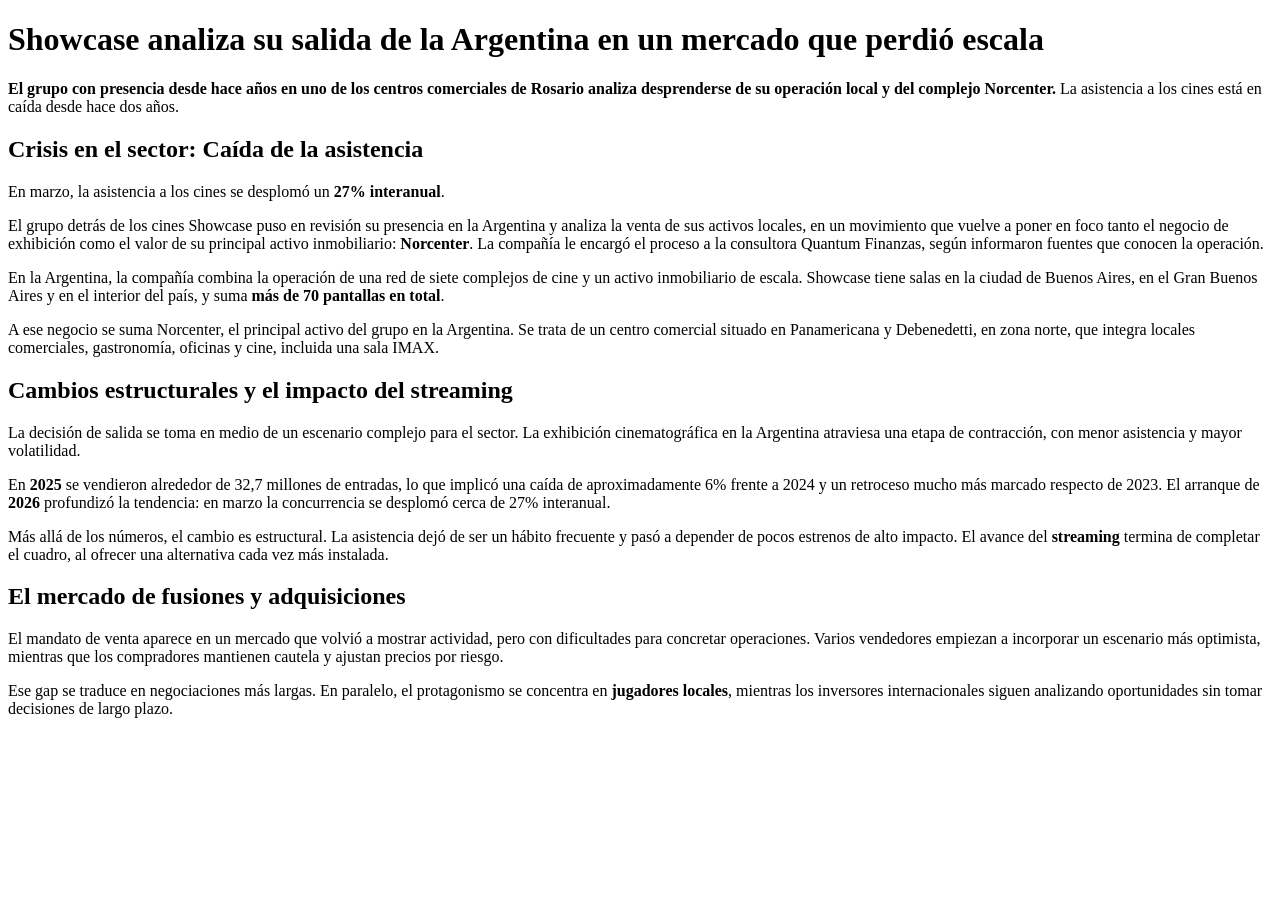
<file: index.html>
<!DOCTYPE html>
<html lang="es">
<head>
    <meta charset="UTF-8">
    <title>Noticia: Salida de Showcase de Argentina</title>
</head>
<body>

    <h1>Showcase analiza su salida de la Argentina en un mercado que perdió escala</h1>

    <p>
        <strong>El grupo con presencia desde hace años en uno de los centros comerciales de Rosario analiza desprenderse de su operación local y del complejo Norcenter.</strong> 
        La asistencia a los cines está en caída desde hace dos años.
    </p>

    <h2>Crisis en el sector: Caída de la asistencia</h2>
    
    <p>En marzo, la asistencia a los cines se desplomó un <strong>27% interanual</strong>.</p>
    
    <p>
        El grupo detrás de los cines Showcase puso en revisión su presencia en la Argentina y analiza la venta de sus activos locales, en un movimiento que vuelve a poner en foco tanto el negocio de exhibición como el valor de su principal activo inmobiliario: <strong>Norcenter</strong>. La compañía le encargó el proceso a la consultora Quantum Finanzas, según informaron fuentes que conocen la operación.
    </p>

    <p>
        En la Argentina, la compañía combina la operación de una red de siete complejos de cine y un activo inmobiliario de escala. Showcase tiene salas en la ciudad de Buenos Aires, en el Gran Buenos Aires y en el interior del país, y suma <strong>más de 70 pantallas en total</strong>.
    </p>

    <p>
        A ese negocio se suma Norcenter, el principal activo del grupo en la Argentina. Se trata de un centro comercial situado en Panamericana y Debenedetti, en zona norte, que integra locales comerciales, gastronomía, oficinas y cine, incluida una sala IMAX.
    </p>

    <h2>Cambios estructurales y el impacto del streaming</h2>

    <p>
        La decisión de salida se toma en medio de un escenario complejo para el sector. La exhibición cinematográfica en la Argentina atraviesa una etapa de contracción, con menor asistencia y mayor volatilidad.
    </p>

    <p>
        En <strong>2025</strong> se vendieron alrededor de 32,7 millones de entradas, lo que implicó una caída de aproximadamente 6% frente a 2024 y un retroceso mucho más marcado respecto de 2023. El arranque de <strong>2026</strong> profundizó la tendencia: en marzo la concurrencia se desplomó cerca de 27% interanual.
    </p>

    <p>
        Más allá de los números, el cambio es estructural. La asistencia dejó de ser un hábito frecuente y pasó a depender de pocos estrenos de alto impacto. El avance del <strong>streaming</strong> termina de completar el cuadro, al ofrecer una alternativa cada vez más instalada.
    </p>

    <h2>El mercado de fusiones y adquisiciones</h2>

    <p>
        El mandato de venta aparece en un mercado que volvió a mostrar actividad, pero con dificultades para concretar operaciones. Varios vendedores empiezan a incorporar un escenario más optimista, mientras que los compradores mantienen cautela y ajustan precios por riesgo.
    </p>

    <p>
        Ese gap se traduce en negociaciones más largas. En paralelo, el protagonismo se concentra en <strong>jugadores locales</strong>, mientras los inversores internacionales siguen analizando oportunidades sin tomar decisiones de largo plazo.
    </p>

</body>
</html>
</file>
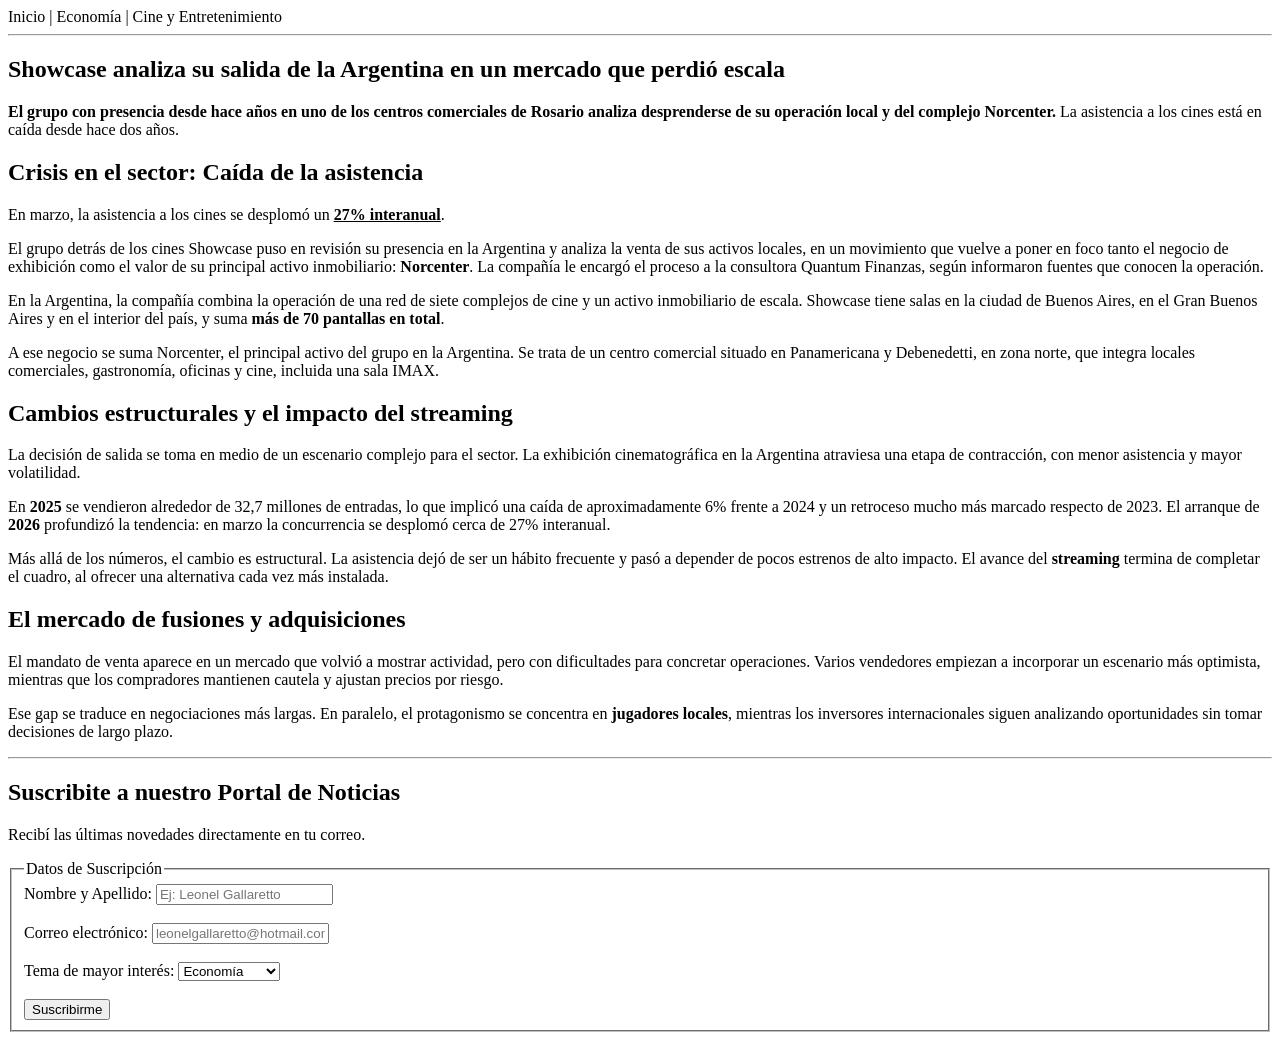
<file: Index.html>
<!DOCTYPE html>
<html lang="es">
<head>
    <meta charset="UTF-8">
    <title>Noticia: Salida de Showcase de Argentina</title>
</head>
<body>

    <nav>
        <a >Inicio</a> | 
        <a >Economía</a> | 
        <a >Cine y Entretenimiento</a>
    </nav>

    <hr>

    <article>
        <header>
            <h1>Showcase analiza su salida de la Argentina en un mercado que perdió escala</h1>
            <p>
                <strong>El grupo con presencia desde hace años en uno de los centros comerciales de Rosario analiza desprenderse de su operación local y del complejo Norcenter.</strong> 
                La asistencia a los cines está en caída desde hace dos años.
            </p>
        </header>

        <section>
            <h2>Crisis en el sector: Caída de la asistencia</h2>
            <p>En marzo, la asistencia a los cines se desplomó un <span style="text-decoration: underline;"><strong>27% interanual</strong></span>.</p>
            
            <p>
                El grupo detrás de los cines Showcase puso en revisión su presencia en la Argentina y analiza la venta de sus activos locales, en un movimiento que vuelve a poner en foco tanto el negocio de exhibición como el valor de su principal activo inmobiliario: <strong>Norcenter</strong>. La compañía le encargó el proceso a la consultora Quantum Finanzas, según informaron fuentes que conocen la operación.
            </p>
            <p>
                En la Argentina, la compañía combina la operación de una red de siete complejos de cine y un activo inmobiliario de escala. Showcase tiene salas en la ciudad de Buenos Aires, en el Gran Buenos Aires y en el interior del país, y suma <strong>más de 70 pantallas en total</strong>.
            </p>
            <p>
                A ese negocio se suma Norcenter, el principal activo del grupo en la Argentina. Se trata de un centro comercial situado en Panamericana y Debenedetti, en zona norte, que integra locales comerciales, gastronomía, oficinas y cine, incluida una sala IMAX.
            </p>
        </section>

        <section>
            <h2>Cambios estructurales y el impacto del streaming</h2>
            <p>
                La decisión de salida se toma en medio de un escenario complejo para el sector. La exhibición cinematográfica en la Argentina atraviesa una etapa de contracción, con menor asistencia y mayor volatilidad.
            </p>
            <p>
                En <strong>2025</strong> se vendieron alrededor de 32,7 millones de entradas, lo que implicó una caída de aproximadamente 6% frente a 2024 y un retroceso mucho más marcado respecto de 2023. El arranque de <strong>2026</strong> profundizó la tendencia: en marzo la concurrencia se desplomó cerca de 27% interanual.
            </p>
            <p>
                Más allá de los números, el cambio es estructural. La asistencia dejó de ser un hábito frecuente y pasó a depender de pocos estrenos de alto impacto. El avance del <strong>streaming</strong> termina de completar el cuadro, al ofrecer una alternativa cada vez más instalada.
            </p>
        </section>

        <section>
            <h2>El mercado de fusiones y adquisiciones</h2>
            <p>
                El mandato de venta aparece en un mercado que volvió a mostrar actividad, pero con dificultades para concretar operaciones. Varios vendedores empiezan a incorporar un escenario más optimista, mientras que los compradores mantienen cautela y ajustan precios por riesgo.
            </p>
            <p>
                Ese gap se traduce en negociaciones más largas. En paralelo, el protagonismo se concentra en <strong>jugadores locales</strong>, mientras los inversores internacionales siguen analizando oportunidades sin tomar decisiones de largo plazo.
            </p>
        </section>
    </article>

    <hr>

    <section id="suscripcion">
        <h2>Suscribite a nuestro Portal de Noticias</h2>
        <p>Recibí las últimas novedades directamente en tu correo.</p>
        
        <form>
            <fieldset>
                <legend>Datos de Suscripción</legend>
                
                <label for="nombre">Nombre y Apellido:</label>
                <input type="text" id="nombre" name="nombre"  placeholder="Ej: Leonel Gallaretto">
                <br><br>
                
                <label for="email">Correo electrónico:</label>
                <input type="email" id="email" name="email"  placeholder="leonelgallaretto@hotmail.com">
                <br><br>

                <label for="intereses">Tema de mayor interés:</label>
                <select id="intereses" name="intereses">
                    <option value="economia">Economía</option>
                    <option value="cine">Cine y Series</option>
                    <option value="politica">Politica</option>
                </select>
                <br><br>
                
                <button type="submit">Suscribirme</button>
            </fieldset>
        </form>
    </section>

</body>
</html>
</file>
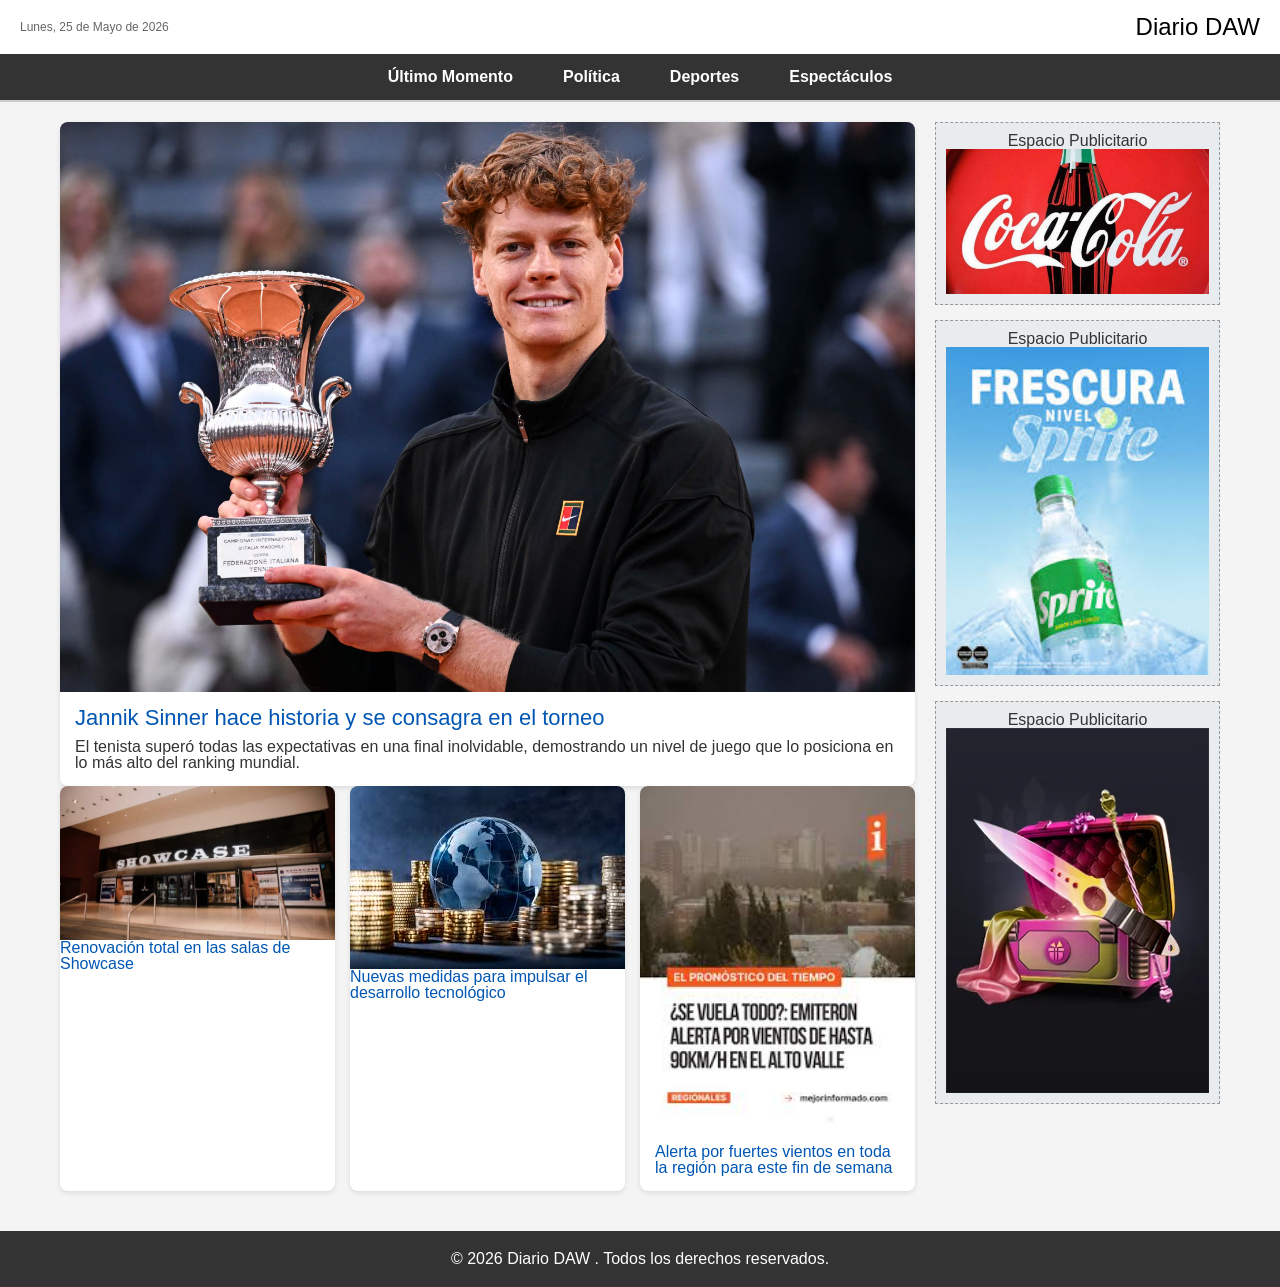
<file: tp-flexbox/index.html>
<!DOCTYPE html>
<html lang="es">
<head>
    <meta charset="UTF-8">
    <meta name="viewport" content="width=device-width, initial-scale=1.0">
    <title>Diario DAW | Portada</title>
    
    <link rel="stylesheet" href="reset.css">
    <link rel="stylesheet" href="style.css">
</head>
<body>

    <header class="cabecera-sitio">
        <div class="top-bar">
            <p class="fecha-diario">Lunes, 25 de Mayo de 2026</p>
            
            <h1 class="logo-diario">Diario DAW</h1>
            
            <span class="icono-menu">☰</span>
        </div>

        <nav class="menu-principal">
            <ul class="lista-nav">
                <li><a href="#">Último Momento</a></li>
                <li><a href="#">Política</a></li>
                <li><a href="#">Deportes</a></li>
                <li><a href="#">Espectáculos</a></li>
            </ul>
        </nav>
    </header>

    <div class="contenedor-layout">

        <main class="seccion-noticias">
            
            <article class="noticia-destacada">
                <img src="sinner.jpg" alt="Jannik Sinner levantando el trofeo" class="img-fluida">
                <div class="contenido-noticia">
                    <h2><a href="#">Jannik Sinner hace historia y se consagra en el torneo</a></h2>
                    <p>El tenista superó todas las expectativas en una final inolvidable, demostrando un nivel de juego que lo posiciona en lo más alto del ranking mundial.</p>
                </div>
            </article>

            <section class="noticias-secundarias">
                
                <article class="noticia-chica">
                    <img src="showcase.jpg" alt="Fachada de los cines Showcase" class="img-fluida">
                    <h3><a href="#">Renovación total en las salas de Showcase</a></h3>
                </article>

                <article class="noticia-chica">
                    <img src="economia.jpg" alt="Imagen genérica de economía" class="img-fluida">
                    <h3><a href="#">Nuevas medidas para impulsar el desarrollo tecnológico</a></h3>
                </article>

                <article class="noticia-chica">
                    <img src="vientos.jpg" alt="Imagen genérica de vientos fuertes" class="img-fluida">
                    <h4><a href="#">Alerta por fuertes vientos en toda la región para este fin de semana</a></h4>
                </article>

            </section>
        </main>

        <aside class="barra-publicidad">
            <div class="bloque-publicidad">
                <p>Espacio Publicitario</p>
                <img src="cocacola.jpg" alt="Publicidad" class="img-fluida">
            </div>
            <div class="bloque-publicidad">
                <p>Espacio Publicitario</p>
                <img src="sprite.jpg" alt="Publicidad" class="img-fluida">
            </div>
            <div class="bloque-publicidad">
                <p>Espacio Publicitario</p>
                <img src="keydrop.jpg" alt="Publicidad" class="img-fluida">
            </div>
            
        </aside>

    </div>

    <footer class="pie-pagina">
        <p>&copy; 2026 Diario DAW . Todos los derechos reservados.</p>
    </footer>

</body>
</html>
</file>
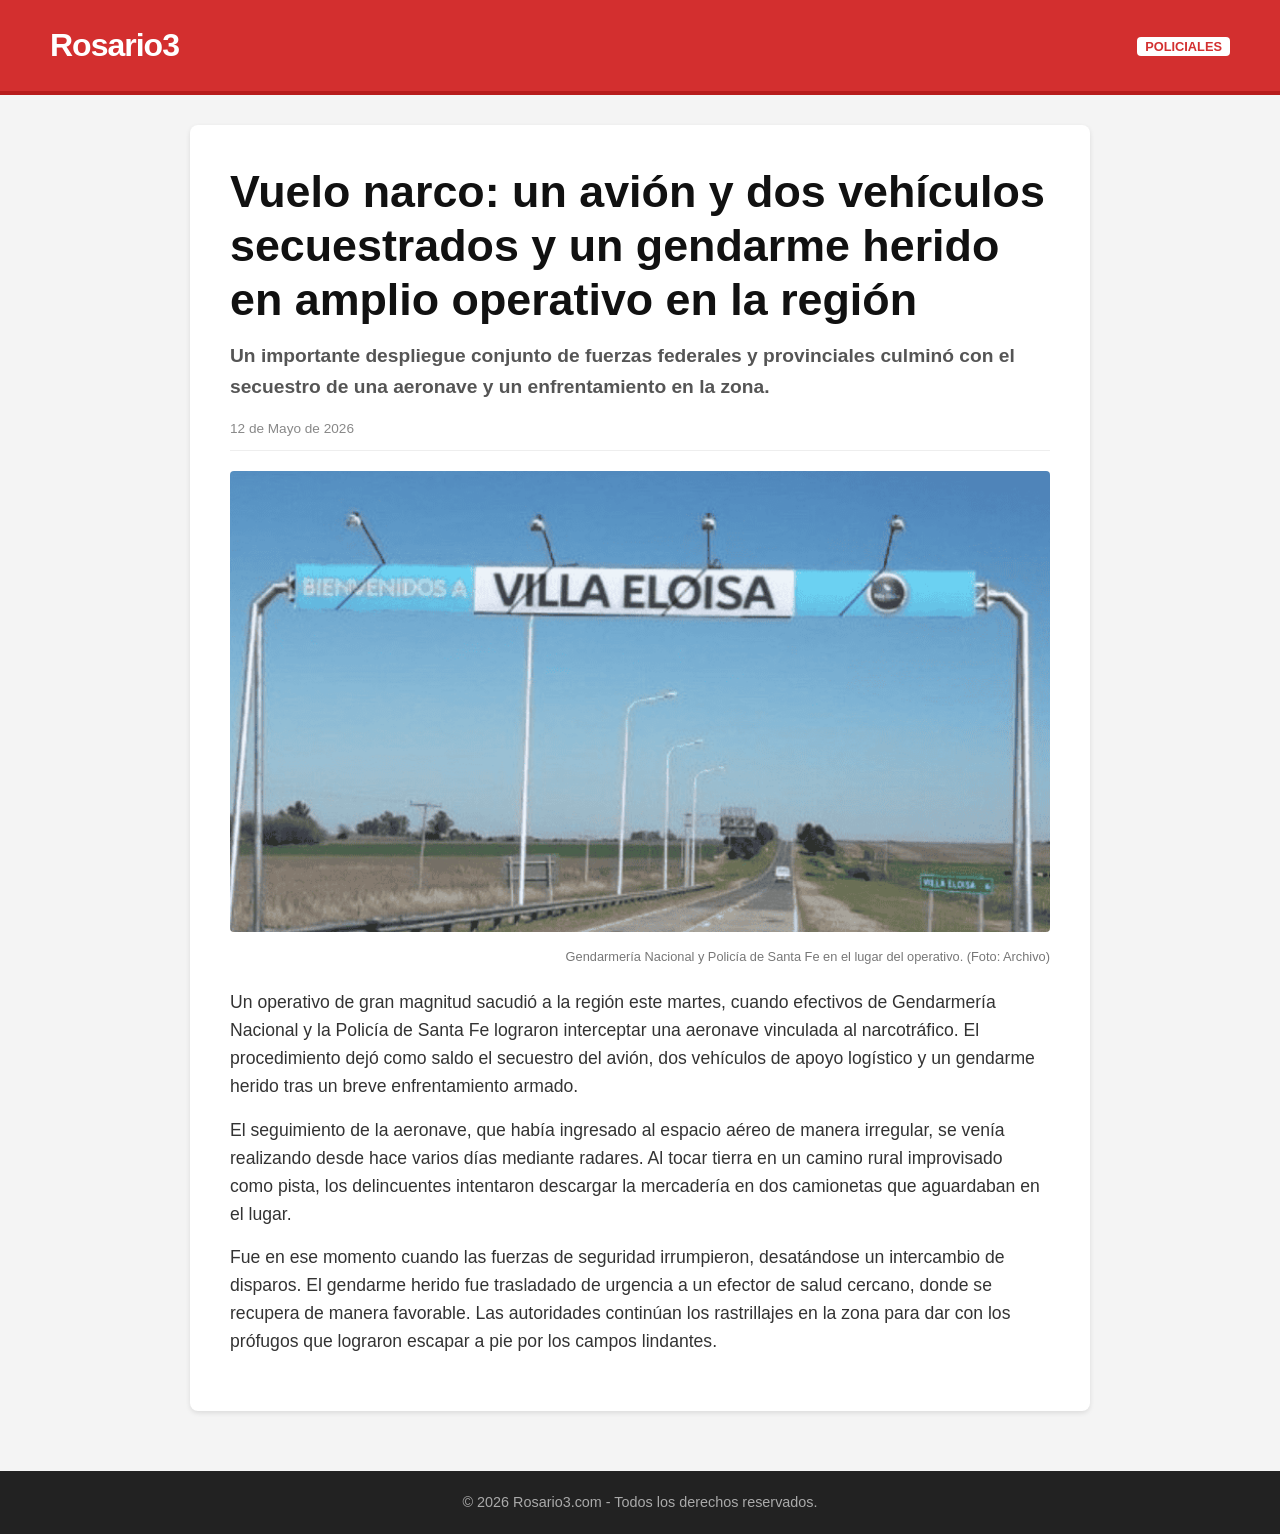
<file: NoticiaResponsive.html>
<!DOCTYPE html>
<html lang="es">
<head>
    <meta charset="UTF-8">
    <meta name="viewport" content="width=device-width, initial-scale=1.0">
    <title>Vuelo narco: un avión y vehículos secuestrados - Rosario3</title>
    <link rel="stylesheet" href="style_c5.css">
</head>
<body>

    <header id="main-header">
        <div class="logo">Rosario3</div>
        <nav class="header-nav">
            <span class="seccion">Policiales</span>
        </nav>
    </header>

    <main class="container">
        <article class="news-article">
            <header class="article-header">
                <h1>Vuelo narco: un avión y dos vehículos secuestrados y un gendarme herido en amplio operativo en la región</h1>
                <p class="lead">Un importante despliegue conjunto de fuerzas federales y provinciales culminó con el secuestro de una aeronave y un enfrentamiento en la zona.</p>
                <div class="meta-data">
                    <span class="fecha">12 de Mayo de 2026</span>
                </div>
            </header>

            <figure class="article-image">
                <img src="operativo.jpg" alt="Efectivos de seguridad custodiando el avión narco secuestrado">
                <figcaption>Gendarmería Nacional y Policía de Santa Fe en el lugar del operativo. (Foto: Archivo)</figcaption>
            </figure>

            <div class="article-content">
                <p>Un operativo de gran magnitud sacudió a la región este martes, cuando efectivos de Gendarmería Nacional y la Policía de Santa Fe lograron interceptar una aeronave vinculada al narcotráfico. El procedimiento dejó como saldo el secuestro del avión, dos vehículos de apoyo logístico y un gendarme herido tras un breve enfrentamiento armado.</p>

                <p>El seguimiento de la aeronave, que había ingresado al espacio aéreo de manera irregular, se venía realizando desde hace varios días mediante radares. Al tocar tierra en un camino rural improvisado como pista, los delincuentes intentaron descargar la mercadería en dos camionetas que aguardaban en el lugar.</p>

                <p>Fue en ese momento cuando las fuerzas de seguridad irrumpieron, desatándose un intercambio de disparos. El gendarme herido fue trasladado de urgencia a un efector de salud cercano, donde se recupera de manera favorable. Las autoridades continúan los rastrillajes en la zona para dar con los prófugos que lograron escapar a pie por los campos lindantes.</p>
            </div>
        </article>
    </main>

    <footer id="main-footer">
        <p>&copy; 2026 Rosario3.com - Todos los derechos reservados.</p>
    </footer>

</body>
</html>
</file>
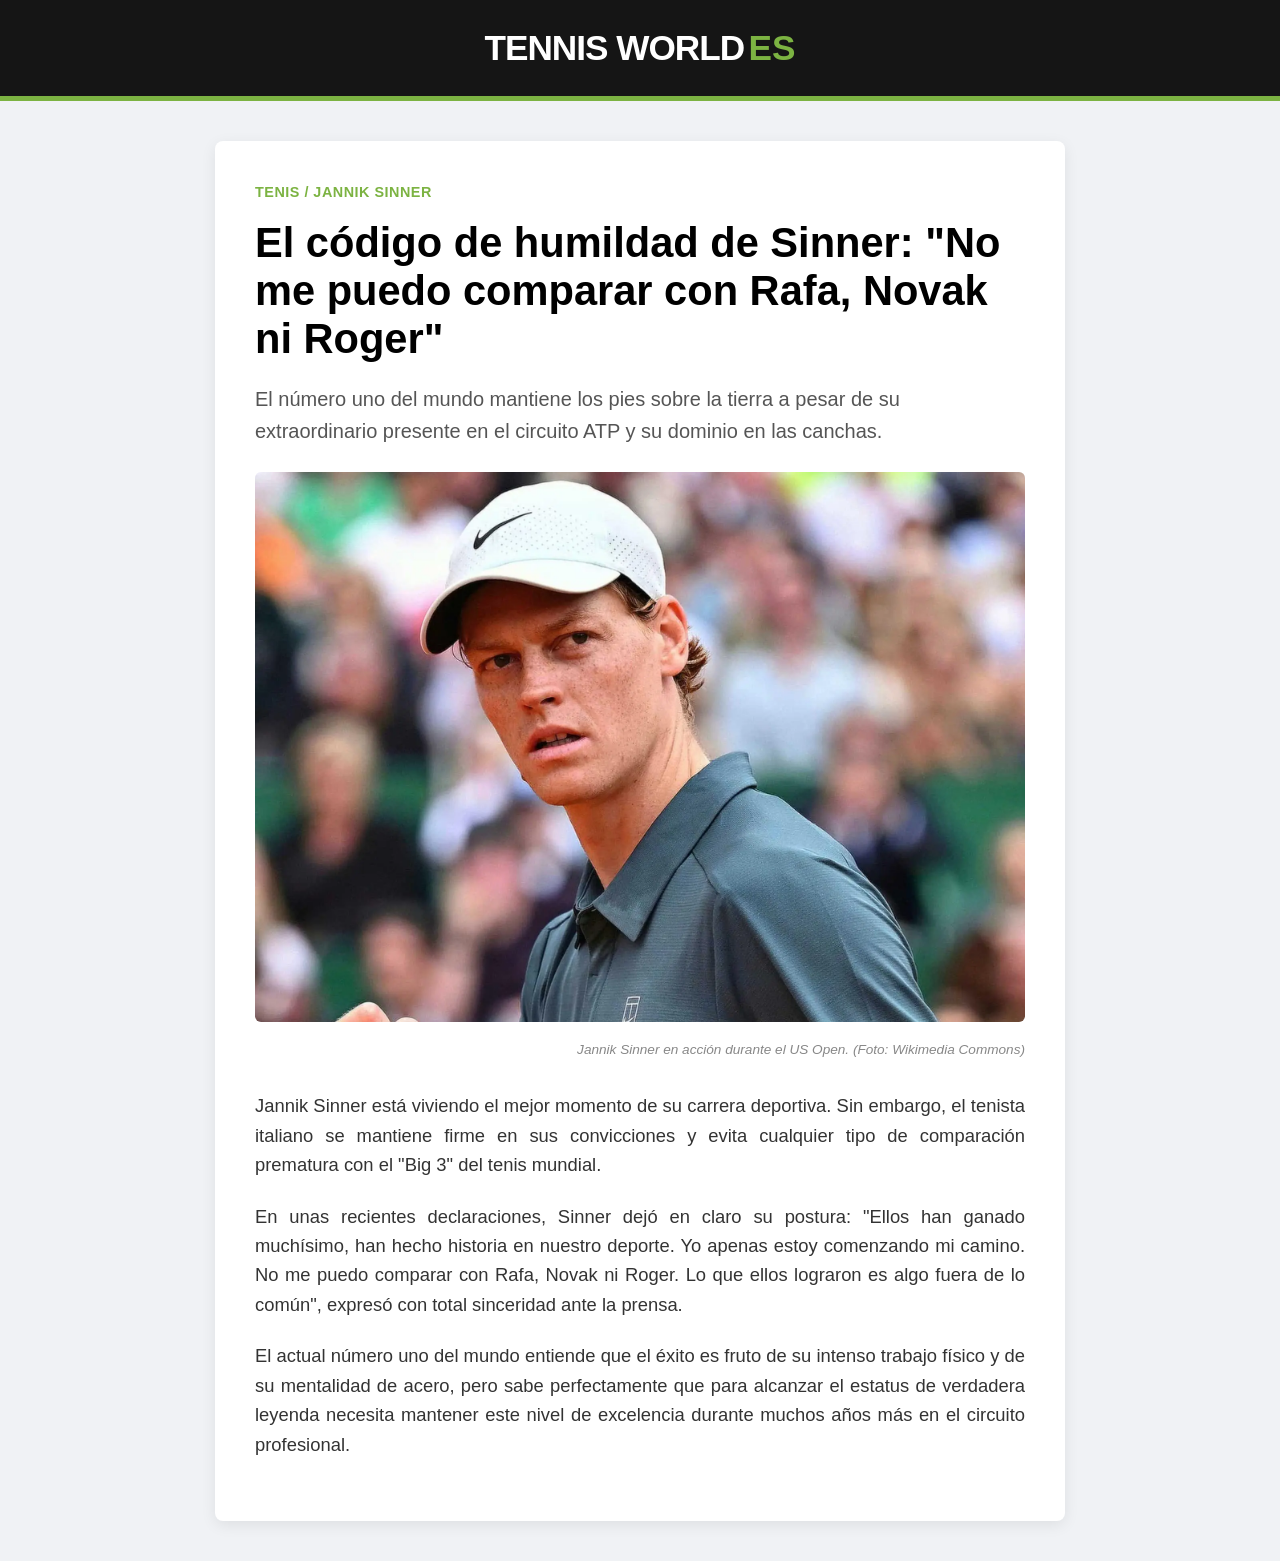
<file: NuevaNoticia.htm>
<!DOCTYPE html>
<html lang="es">
<head>
    <meta charset="UTF-8">
    <meta name="viewport" content="width=device-width, initial-scale=1.0">
    <title>El código de humildad de Sinner - Tennis World ES</title>
    <!-- Vinculación del CSS externo -->
    <link rel="stylesheet" href="style_c4.css">
</head>
<body>

    <header id="main-header">
        <div class="logo-container">
            <span class="logo-text">TENNIS WORLD</span> <span class="logo-es">ES</span>
        </div>
    </header>

    <main class="news-container">
        <article>
            <header class="article-header">
                <span class="category">Tenis / Jannik Sinner</span>
                
                <h1>El código de humildad de Sinner: "No me puedo comparar con Rafa, Novak ni Roger"</h1>
                
                <p class="lead">El número uno del mundo mantiene los pies sobre la tierra a pesar de su extraordinario presente en el circuito ATP y su dominio en las canchas.</p>
            </header>

            <figure id="main-image">
                <!-- Imagen real de Jannik Sinner alojada en Wikimedia Commons para garantizar la carga -->
                <img src="sinner.jpg" alt="Jannik Sinner golpeando de derecha durante un partido">
                <figcaption>Jannik Sinner en acción durante el US Open. (Foto: Wikimedia Commons)</figcaption>
            </figure>

            <div class="article-body">
                <p>Jannik Sinner está viviendo el mejor momento de su carrera deportiva. Sin embargo, el tenista italiano se mantiene firme en sus convicciones y evita cualquier tipo de comparación prematura con el "Big 3" del tenis mundial.</p>

                <p>En unas recientes declaraciones, Sinner dejó en claro su postura: "Ellos han ganado muchísimo, han hecho historia en nuestro deporte. Yo apenas estoy comenzando mi camino. No me puedo comparar con Rafa, Novak ni Roger. Lo que ellos lograron es algo fuera de lo común", expresó con total sinceridad ante la prensa.</p>

                <p>El actual número uno del mundo entiende que el éxito es fruto de su intenso trabajo físico y de su mentalidad de acero, pero sabe perfectamente que para alcanzar el estatus de verdadera leyenda necesita mantener este nivel de excelencia durante muchos años más en el circuito profesional.</p>
            </div>
        </article>
    </main>

</body>
</html>
</file>
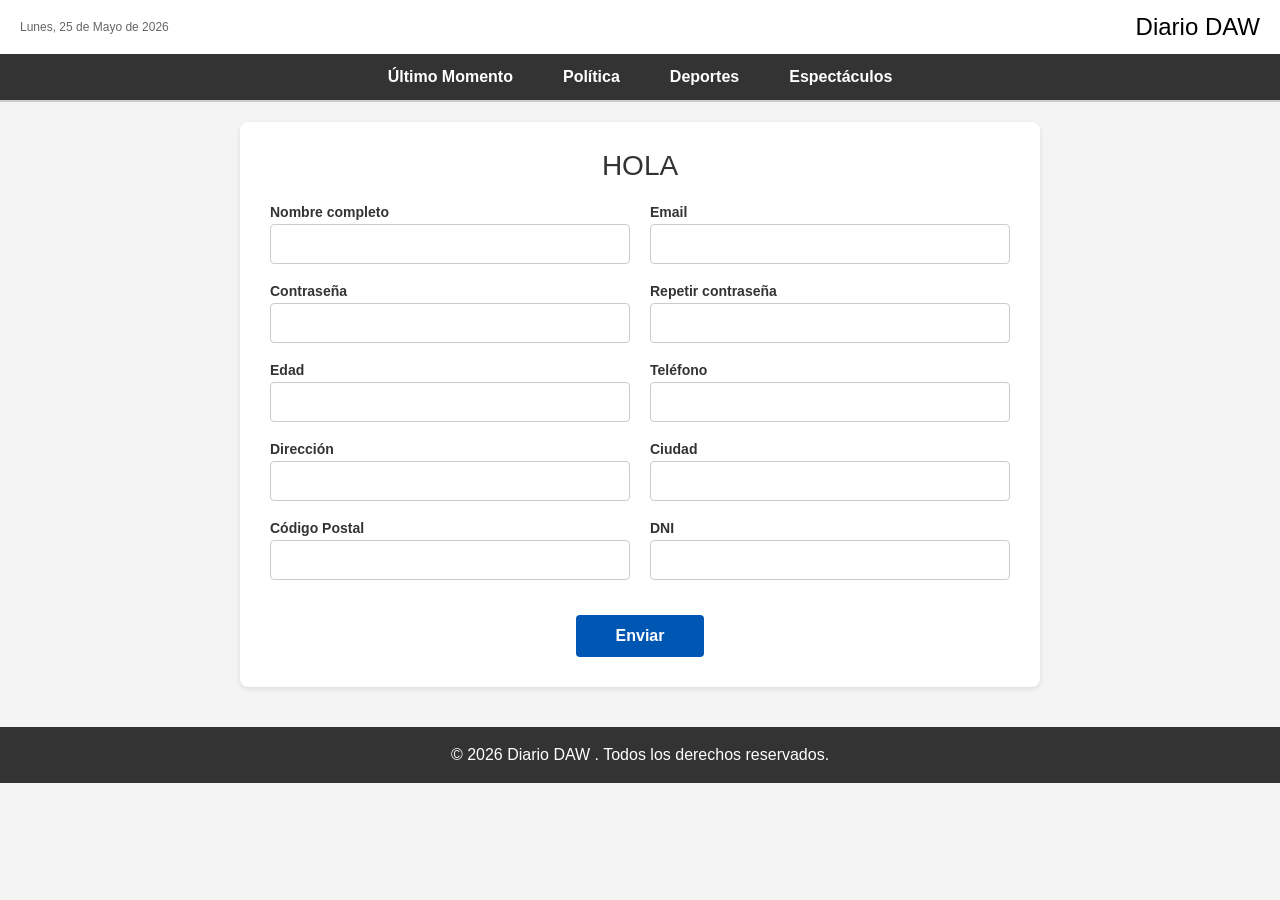
<file: actividad_09/suscripciones.html>
<!DOCTYPE html>
<html lang="es">
<head>
    <meta charset="UTF-8">
    <meta name="viewport" content="width=device-width, initial-scale=1.0">
    <title>Diario DAW | Suscripción</title>
    
    <link rel="stylesheet" href="reset.css">
    <link rel="stylesheet" href="style.css">
    
    <script src="suscripcion.js" defer></script>
</head>
<body>

    <header class="cabecera-sitio">
        <div class="top-bar">
            <p class="fecha-diario">Lunes, 25 de Mayo de 2026</p>
            <h1 class="logo-diario">Diario DAW</h1>
            <span class="icono-menu">☰</span>
        </div>
        <nav class="menu-principal">
            <ul class="lista-nav">
                <li><a href="index.html">Último Momento</a></li>
                <li><a href="#">Política</a></li>
                <li><a href="#">Deportes</a></li>
                <li><a href="#">Espectáculos</a></li>
            </ul>
        </nav>
    </header>

    <div class="contenedor-layout">
        <main class="seccion-formulario">
            
            <h2 id="titulo-hola">HOLA</h2>
            
            <form id="form-suscripcion" class="formulario-grilla">
                
                <div class="form-group">
                    <label for="nombre">Nombre completo</label>
                    <input type="text" id="nombre" name="nombre">
                    <span class="msj-error" id="error-nombre"></span>
                </div>

                <div class="form-group">
                    <label for="email">Email</label>
                    <input type="text" id="email" name="email">
                    <span class="msj-error" id="error-email"></span>
                </div>

                <div class="form-group">
                    <label for="password">Contraseña</label>
                    <input type="password" id="password" name="password">
                    <span class="msj-error" id="error-password"></span>
                </div>

                <div class="form-group">
                    <label for="repetir-password">Repetir contraseña</label>
                    <input type="password" id="repetir-password" name="repetir-password">
                    <span class="msj-error" id="error-repetir-password"></span>
                </div>

                <div class="form-group">
                    <label for="edad">Edad</label>
                    <input type="number" id="edad" name="edad">
                    <span class="msj-error" id="error-edad"></span>
                </div>

                <div class="form-group">
                    <label for="telefono">Teléfono</label>
                    <input type="text" id="telefono" name="telefono">
                    <span class="msj-error" id="error-telefono"></span>
                </div>

                <div class="form-group">
                    <label for="direccion">Dirección</label>
                    <input type="text" id="direccion" name="direccion">
                    <span class="msj-error" id="error-direccion"></span>
                </div>

                <div class="form-group">
                    <label for="ciudad">Ciudad</label>
                    <input type="text" id="ciudad" name="ciudad">
                    <span class="msj-error" id="error-ciudad"></span>
                </div>

                <div class="form-group">
                    <label for="codigo-postal">Código Postal</label>
                    <input type="text" id="codigo-postal" name="codigo-postal">
                    <span class="msj-error" id="error-codigo-postal"></span>
                </div>

                <div class="form-group">
                    <label for="dni">DNI</label>
                    <input type="text" id="dni" name="dni">
                    <span class="msj-error" id="error-dni"></span>
                </div>

                <div class="btn-contenedor">
                    <button type="submit" id="btn-enviar">Enviar</button>
                </div>

            </form>
        </main>
    </div>

    <footer class="pie-pagina">
        <p>&copy; 2026 Diario DAW . Todos los derechos reservados.</p>
    </footer>

</body>
</html>
</file>
<file: tp-flexbox/style.css>
* {
    margin: 0;
    padding: 0;
    box-sizing: border-box;
}

body {
    font-family: Arial, sans-serif;
    background-color: #f4f4f4; 
    color: #333;
}

.img-fluida {
    width: 100%;
    height: auto;
    display: block;
}

.cabecera-sitio {
    background-color: #ffffff;
    border-bottom: 2px solid #ccc;
}

.top-bar {
    display: flex;
    justify-content: space-between; 
    align-items: center;
    padding: 15px 20px;
}

.fecha-diario {
    font-size: 12px;
    color: #666;
}

.logo-diario {
    font-size: 24px;
    color: #000;
    text-align: center;
}

.icono-menu {
    font-size: 28px;
    cursor: pointer;
}


.menu-principal {
    display: none; 
}

.contenedor-layout {

    display: flex;
    flex-direction: column;
    gap: 20px;
    padding: 20px;
}


article {
    background-color: #ffffff;
    border-radius: 8px;
    overflow: hidden; 
    box-shadow: 0 2px 5px rgba(0,0,0,0.1); 
}

.contenido-noticia {
    padding: 15px;
}

.noticia-destacada h2 {
    font-size: 22px;
    margin-bottom: 10px;
}

.noticias-secundarias {
    display: flex;
    flex-direction: column; 
    gap: 15px;
}

.noticia-chica h4 {
    font-size: 16px;
    padding: 15px;
}


a {
    text-decoration: none;
    color: #0056b3;
}

.barra-publicidad {
    display: flex;
    flex-direction: column;
    gap: 15px;
}

.bloque-publicidad {
    background-color: #e9ecef;
    text-align: center;
    padding: 10px;
    border: 1px dashed #999;
}

.pie-pagina {
    background-color: #333;
    color: white;
    text-align: center;
    padding: 20px;
    margin-top: 20px;
}

/* REsponsive */

@media screen and (min-width: 768px) {
    
    .noticias-secundarias {
        flex-direction: row; 
        justify-content: space-between;
    }

    .noticia-chica {
        flex: 1; 
}
}
@media screen and (min-width: 1024px) {
    
    
    .contenedor-layout {
        flex-direction: row; 
        max-width: 1200px;
        margin: 0 auto; 
        align-items: flex-start; 
    }

    .seccion-noticias {
    
        flex: 3; 
    }

    .barra-publicidad {
        
        flex: 1; 
    }

    
    .icono-menu {
        display: none; 
    }

    
    .menu-principal {
        display: block; 
        background-color: #333;
    }

    .lista-nav {
        list-style: none;
        display: flex;
        justify-content: center;
        gap: 30px;
        padding: 15px;
    }

    .lista-nav a {
        color: white;
        font-weight: bold;
        padding: 10px;
    }

    .lista-nav a:hover {
        background-color: #555;
        border-radius: 4px;
    }
}
</file>
<file: style_c5.css>
* {
    margin: 0;
    padding: 0;
    box-sizing: border-box; 
}

body {
    font-family: 'Helvetica Neue', Helvetica, Arial, sans-serif;
    background-color: #f4f4f4;
    color: #333;
    line-height: 1.6;
}

/* Mobile */

#main-header {
    background-color: #d32f2f; 
    color: white;
    padding: 15px; 
    text-align: center;
    border-bottom: 4px solid #b71c1c; 
}

.logo {
    font-size: 2rem;
    font-weight: bold;
    letter-spacing: -1px;
}

.seccion {
    background-color: #fff;
    color: #d32f2f;
    padding: 2px 8px;
    font-size: 0.8rem;
    font-weight: bold;
    border-radius: 4px;
    text-transform: uppercase;
}

.container {
    width: 100%; 
    padding: 15px;
    margin: 0 auto; 
}

.news-article {
    background-color: #fff;
    padding: 20px;
    border-radius: 8px;
    box-shadow: 0 2px 5px rgba(0,0,0,0.1);
}

.article-header h1 {
    font-size: 1.6rem;
    line-height: 1.2;
    margin-bottom: 15px;
    color: #111;
}

.lead {
    font-size: 1.1rem;
    color: #555;
    font-weight: bold;
    margin-bottom: 15px;
}

.meta-data {
    font-size: 0.85rem;
    color: #888;
    margin-bottom: 20px;
    border-bottom: 1px solid #eee;
    padding-bottom: 10px;
}

.article-image img {
    width: 100%;
    height: auto; 
    border-radius: 4px;
}

.article-image figcaption {
    font-size: 0.8rem;
    color: #777;
    text-align: right;
    margin-top: 8px;
    margin-bottom: 20px;
}

.article-content p {
    font-size: 1.05rem;
    margin-bottom: 15px;
}

#main-footer {
    background-color: #222;
    color: #aaa;
    text-align: center;
    padding: 20px;
    margin-top: 30px;
    font-size: 0.9rem;
}


/*Tablet */
@media screen and (min-width: 768px) {
    .container {
        max-width: 720px; 
    }

    .article-header h1 {
        font-size: 2.2rem; 
    }

    .lead {
        font-size: 1.2rem;
    }

    .article-content p {
        font-size: 1.1rem;
    }
}

/*Escritorio*/
@media screen and (min-width: 1024px) {
    .container {
        max-width: 960px; 
        padding: 30px;
    }

    #main-header {
        display: flex; 
        justify-content: space-between;
        align-items: center;
        padding: 20px 50px;
    }

    .article-header h1 {
        font-size: 2.8rem; 
    }

    .news-article {
        padding: 40px; 
    }
}
</file>
<file: style_c4.css>
* {
    margin: 0;
    padding: 0;
    box-sizing: border-box;
}


body {
    font-family: 'Segoe UI', Roboto, Helvetica, Arial, sans-serif;
    background-color: #f0f2f5;
    color: #1c1c1c;
    line-height: 1.6;
}


#main-header {
    background-color: #151515; /* Gris casi negro estilo Tennis World */
    color: #ffffff;
    padding: 20px 0;
    border-bottom: 5px solid #7cb342; /* Verde césped de tenis */
    text-align: center;
}


.logo-text {
    font-size: 2.2em;
    font-weight: 900;
    letter-spacing: -1px;
}

.logo-es {
    color: #7cb342;
    font-weight: bold;
    font-size: 2.2em;
}

.news-container {
    max-width: 850px;
    margin: 40px auto;
    background-color: #ffffff;
    border-radius: 8px;
    box-shadow: 0 4px 15px rgba(0,0,0,0.08);
    padding: 40px;
}

.category {
    color: #7cb342;
    font-weight: 700;
    text-transform: uppercase;
    font-size: 0.9em;
    display: block;
    margin-bottom: 15px;
    letter-spacing: 0.5px;
}

.lead {
    font-size: 1.25em;
    color: #555;
    margin-bottom: 25px;
    font-weight: 500;
}

.article-body {
    margin-top: 30px;
}


.article-header h1 {
    font-size: 2.6em;
    line-height: 1.15;
    margin-bottom: 20px;
    color: #000;
}

#main-image {
    margin: 25px 0;
    text-align: center;
}

#main-image img {
    width: 100%;
    max-height: 550px;
    object-fit: cover; 
    border-radius: 6px;
}

#main-image figcaption {
    font-size: 0.85em;
    color: #888;
    margin-top: 10px;
    text-align: right;
    font-style: italic;
}

.article-body p {
    font-size: 1.15em;
    margin-bottom: 22px;
    color: #333;
    text-align: justify;
}
</file>
<file: actividad_09/style.css>
* {
    margin: 0;
    padding: 0;
    box-sizing: border-box;
}

body {
    font-family: Arial, sans-serif;
    background-color: #f4f4f4; 
    color: #333;
}

.img-fluida {
    width: 100%;
    height: auto;
    display: block;
}

.cabecera-sitio {
    background-color: #ffffff;
    border-bottom: 2px solid #ccc;
}

.top-bar {
    display: flex;
    justify-content: space-between; 
    align-items: center;
    padding: 15px 20px;
}

.fecha-diario {
    font-size: 12px;
    color: #666;
}

.logo-diario {
    font-size: 24px;
    color: #000;
    text-align: center;
}

.icono-menu {
    font-size: 28px;
    cursor: pointer;
}


.menu-principal {
    display: none; 
}

.contenedor-layout {

    display: flex;
    flex-direction: column;
    gap: 20px;
    padding: 20px;
}


article {
    background-color: #ffffff;
    border-radius: 8px;
    overflow: hidden; 
    box-shadow: 0 2px 5px rgba(0,0,0,0.1); 
}

.contenido-noticia {
    padding: 15px;
}

.noticia-destacada h2 {
    font-size: 22px;
    margin-bottom: 10px;
}

.noticias-secundarias {
    display: flex;
    flex-direction: column; 
    gap: 15px;
}

.noticia-chica h4 {
    font-size: 16px;
    padding: 15px;
}


a {
    text-decoration: none;
    color: #0056b3;
}

.barra-publicidad {
    display: flex;
    flex-direction: column;
    gap: 15px;
}

.bloque-publicidad {
    background-color: #e9ecef;
    text-align: center;
    padding: 10px;
    border: 1px dashed #999;
}

.pie-pagina {
    background-color: #333;
    color: white;
    text-align: center;
    padding: 20px;
    margin-top: 20px;
}

/* REsponsive */

@media screen and (min-width: 768px) {
    
    .noticias-secundarias {
        flex-direction: row; 
        justify-content: space-between;
    }

    .noticia-chica {
        flex: 1; 
}
}
@media screen and (min-width: 1024px) {
    
    
    .contenedor-layout {
        flex-direction: row; 
        max-width: 1200px;
        margin: 0 auto; 
        align-items: flex-start; 
    }

    .seccion-noticias {
    
        flex: 3; 
    }

    .barra-publicidad {
        
        flex: 1; 
    }

    
    .icono-menu {
        display: none; 
    }

    
    .menu-principal {
        display: block; 
        background-color: #333;
    }

    .lista-nav {
        list-style: none;
        display: flex;
        justify-content: center;
        gap: 30px;
        padding: 15px;
    }

    .lista-nav a {
        color: white;
        font-weight: bold;
        padding: 10px;
    }

    .lista-nav a:hover {
        background-color: #555;
        border-radius: 4px;
    }
}

.seccion-formulario {
    background-color: #ffffff;
    border-radius: 8px;
    padding: 30px;
    box-shadow: 0 2px 5px rgba(0,0,0,0.1);
    width: 100%;
    max-width: 800px;
    margin: 0 auto; 
}

#titulo-hola {
    text-align: center;
    font-size: 28px;
    margin-bottom: 25px;
    color: #333;
}

.formulario-grilla {
    display: flex;
    flex-direction: column; 
    gap: 20px;
}

.form-group {
    display: flex;
    flex-direction: column;
}

.form-group label {
    font-weight: bold;
    margin-bottom: 5px;
    font-size: 14px;
}

.form-group input {
    padding: 10px;
    border: 1px solid #ccc;
    border-radius: 4px;
    font-size: 16px;
}


.msj-error {
    color: #dc3545; 
    font-size: 12px;
    margin-top: 5px;
    display: none; 
}

.btn-contenedor {
    width: 100%;
    text-align: center;
    margin-top: 15px;
}

#btn-enviar {
    background-color: #0056b3;
    color: white;
    border: none;
    padding: 12px 40px;
    font-size: 16px;
    font-weight: bold;
    border-radius: 4px;
    cursor: pointer;
}

#btn-enviar:hover {
    background-color: #004494;
}


@media screen and (min-width: 1024px) {
    .formulario-grilla {
        flex-direction: row; 
        flex-wrap: wrap; 
        justify-content: space-between;
    }

    .form-group {
        
        width: calc(50% - 10px);
    }
}
</file>
